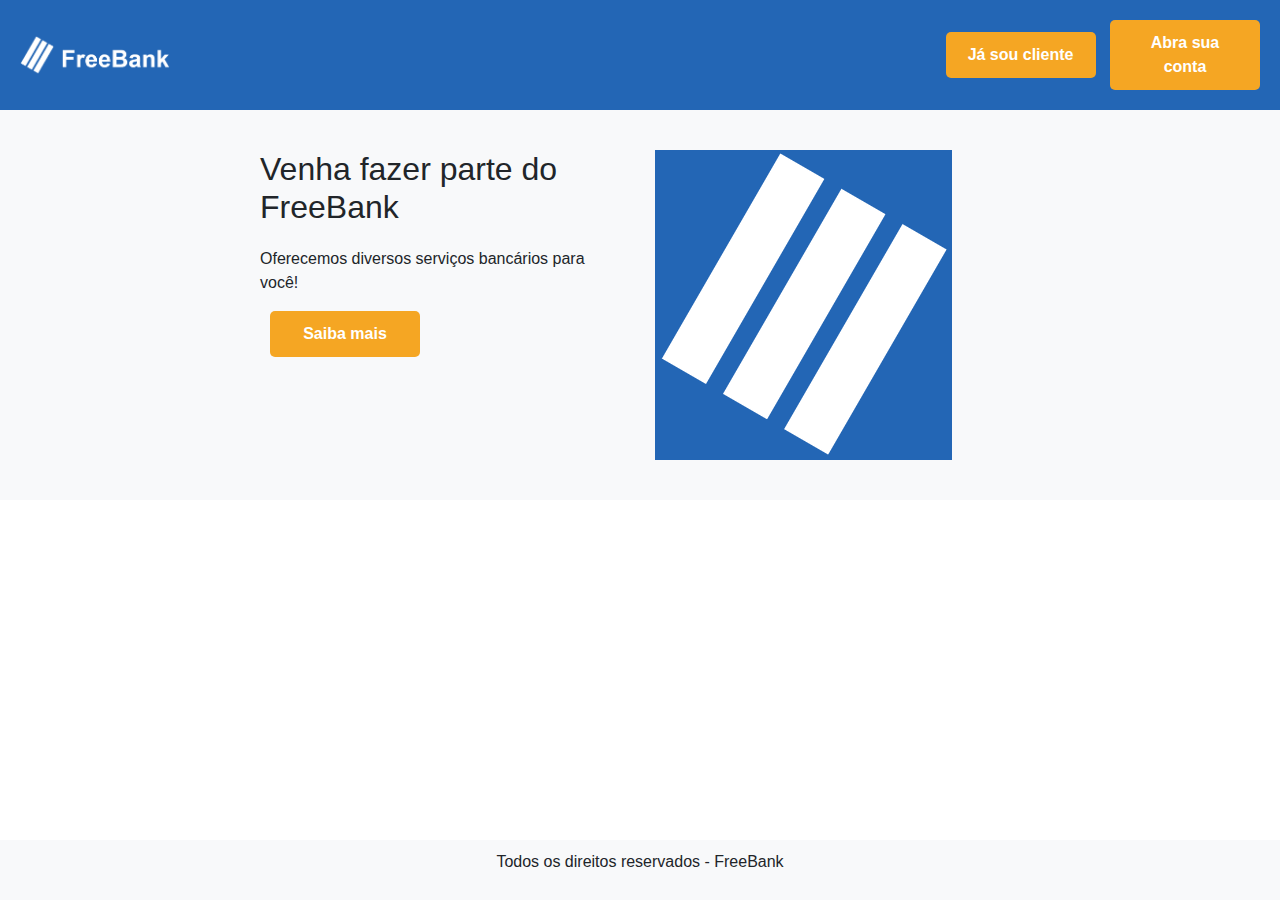
<file: index.html>
<!DOCTYPE html>
<html lang="pt-br">

<head>
    <meta charset="UTF-8">
    <meta name="viewport" content="width=device-width, initial-scale=1.0">
    <title>FreeBank - Seu banco livre</title>

    <link rel="stylesheet" href="https://stackpath.bootstrapcdn.com/bootstrap/4.3.1/css/bootstrap.min.css" 
        integrity="sha384-ggOyR0iXCbMQv3Xipma34MD+dH/1fQ784/j6cY/iJTQUOhcWr7x9JvoRxT2MZw1T" crossorigin="anonymous">
    <link rel="stylesheet" href="https://stackpath.bootstrapcdn.com/bootstrap/4.5.0/css/bootstrap.min.css" 
        integrity="sha384-OgVRvuATP1z7JjHLkuOU7Xw704+h835Lr+X6QLDv6g2s4FEtvcSvnapwEjwE6wo" crossorigin="anonymous">
    <link rel="stylesheet" href="css/style.css">
</head>

<body>
  <header>
    <a href="index.html">
      <img class="logo" src="img/Logo.png" alt="Logo da empresa">
  </a> 
  <div>
    <a href="login.html" class="btn">Já sou cliente</a>
    <a href="formulario.html" class="btn">Abra sua conta</a>
  </div>
  </header>

    <section class="main">
        <div class="container">
            <div class="row">
                <div class="col-md-6">
                    <h2>Venha fazer parte do FreeBank</h2>
                    <p>Oferecemos diversos serviços bancários para você!</p>
                    <a href="saibaMais.html" class="btn">Saiba mais</a>
                </div>
                <div class="col-md-6">
                    <img class="apresenta" src="img/apresenta.png" alt="Imagem ilustrativa">
                </div>
            </div>
        </div>
    </section>

    <footer class="footer">
        <p>Todos os direitos reservados - FreeBank</p>
    </footer>

    <!-- Incluindo os scripts do Bootstrap -->
    <script src="https://code.jquery.com/jquery-3.3.1.slim.min.js"
        integrity="sha384-q8i/X+965DzO0rT7abK41JStQIAqVgRVzpbzo5smXKp4YfRvH+8abtTE1Pi6jizo" crossorigin="anonymous"></script>
    <script src="https://cdnjs.cloudflare.com/ajax/libs/popper.js/1.14.7/umd/popper.min.js"
        integrity="sha384-UO2eT0CpHqdSJQ6hJty5KVphtPhzWj9WO1clHTMGa3JDZwrnQq4sF86dIHNDz0W1" crossorigin="anonymous"></script>
    <script src="https://stackpath.bootstrapcdn.com/bootstrap/4.3.1/js/bootstrap.min.js"
        integrity="sha384-JjSmVgyd0p3pXB1rRibZUAYoIIy6OrQ6VrjIEaFf/nJGzIxFDsf4x0xIM+B07jRM" crossorigin="anonymous"></script>
</body>

</html>
</file>
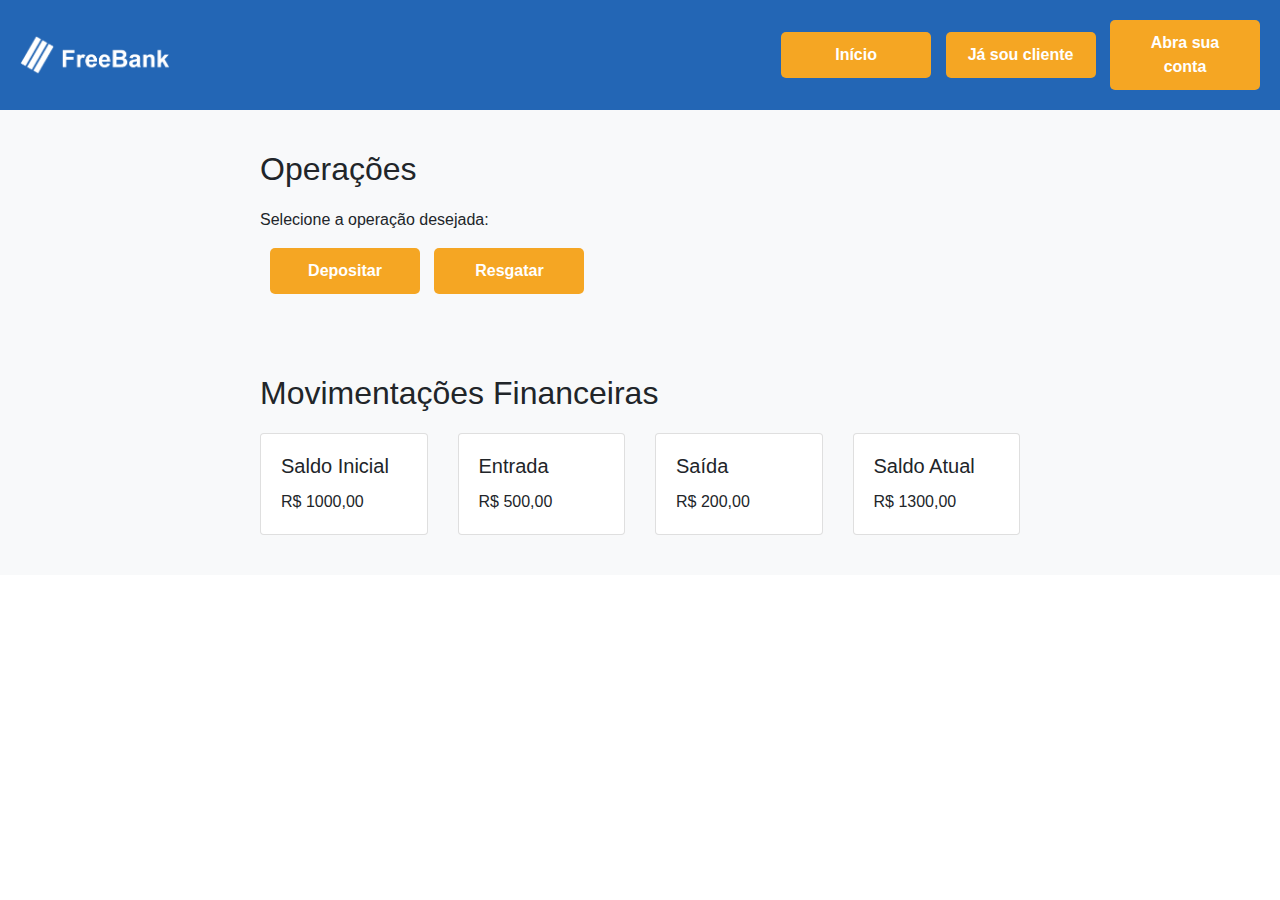
<file: operacao.html>
<!DOCTYPE html>
<html lang="pt-br">

<head>
    <meta charset="UTF-8">
    <meta name="viewport" content="width=device-width, initial-scale=1.0">
    <title>FreeBank - Operação</title>

    <link rel="stylesheet" href="https://stackpath.bootstrapcdn.com/bootstrap/4.3.1/css/bootstrap.min.css"
        integrity="sha384-ggOyR0iXCbMQv3Xipma34MD+dH/1fQ784/j6cY/iJTQUOhcWr7x9JvoRxT2MZw1T" crossorigin="anonymous">
    <link rel="stylesheet" href="css/style.css">
    
</head>

<body>
    <header>
        <a href="index.html">
          <img class="logo" src="img/Logo.png" alt="Logo da empresa">
      </a> 
      <div>
        <a href="index.html" class="btn">Início</a>
        <a href="login.html" class="btn">Já sou cliente</a>
        <a href="formulario.html" class="btn">Abra sua conta</a>
      </div>
      </header>

      <section class="main">
        <div class="container">
            <div class="row">
                <div class="col-md-6">
                    <h2>Operações</h2>
                    <p>Selecione a operação desejada:</p>
                    <a href="#" class="btn operacao-depositar">Depositar</a>
                    <a href="#" class="btn operacao-sacar">Resgatar</a>
                </div>
                <div class="col-md-6">
                    <div class="operacao-formulario">
                        <input type="number" id="valor" placeholder="Digite o valor">
                        <button class="btn btn-primary enviar">Enviar</button>
                    </div>
                </div>
            </div>
        </div>
    </section>
    

    <section class="main">
        <div class="container">
            <h2>Movimentações Financeiras</h2>
            <div class="row">
                <div class="col-md-6 col-lg-3">
                    <div class="card saldo-inicial">
                        <div class="card-body">
                            <h5 class="card-title">Saldo Inicial</h5>
                            <p class="card-text">R$ 1000,00</p>
                        </div>
                    </div>
                </div>
                <div class="col-md-6 col-lg-3">
                    <div class="card entrada">
                        <div class="card-body">
                            <h5 class="card-title">Entrada</h5>
                            <p class="card-text">R$ 500,00</p>
                        </div>
                    </div>
                </div>
                <div class="col-md-6 col-lg-3">
                    <div class="card saida">
                        <div class="card-body">
                            <h5 class="card-title">Saída</h5>
                            <p class="card-text">R$ 200,00</p>
                        </div>
                    </div>
                </div>
                <div class="col-md-6 col-lg-3">
                    <div class="card saldo-atual">
                        <div class="card-body">
                            <h5 class="card-title">Saldo Atual</h5>
                            <p class="card-text">R$ 1300,00</p>
                        </div>
                    </div>
                </div>
            </div>
        </div>
    </section>
    
    


    <!-- Incluindo os scripts do Bootstrap -->
    <script src="https://code.jquery.com/jquery-3.3.1.slim.min.js"
        integrity="sha384-q8i/X+965DzO0rT7abK41JStQIAqVgRVzpbzo5smXKp4YfRvH+8abtTE1Pi6jizo"
        crossorigin="anonymous"></script>
    <script src="https://cdnjs.cloudflare.com/ajax/libs/popper.js/1.14.7/umd/popper.min.js"
        integrity="sha384-UO2eT0CpHqdSJQ6hJty5KVphtPhzWj9WO1clHTMGa3JDZwrnQq4sF86dIHNDz0W1"
        crossorigin="anonymous"></script>
    <script src="https://stackpath.bootstrapcdn.com/bootstrap/4.3.1/js/bootstrap.min.js"
        integrity="sha384-JjSmVgyd0p3pXB1rRibZUAYoIIy6OrQ6VrjIEaFf/nJGzIxFDsf4x0xIM+B07jRM"
        crossorigin="anonymous"></script>

    <script>
        $(document).ready(function () {
            $('.operacao-depositar').click(function () {
                // Abrir a janela de depósito
                $('.operacao-formulario').toggleClass('aberto');
                $('#valor').attr('placeholder', 'Digite o valor a depositar');
                $('html, body').animate({
                    scrollTop: $(".operacao-formulario").offset().top
                }, 500);
            });

            $('.operacao-sacar').click(function () {
                // Abrir a janela de saque
                $('.operacao-formulario').toggleClass('aberto');
                $('#valor').attr('placeholder', 'Digite o valor a resgatar');
                $('html, body').animate({
                    scrollTop: $(".operacao-formulario").offset().top
                }, 500);
            });
        });
    </script>
</body>

</html>
</file>
<file: css/style.css>
/* Estilos gerais */
html, body {
  height: 100%;
  margin: 0;
  padding: 0;
  font-family: Arial, sans-serif;
}

/* Estilos para o cabeçalho */
header {
  display: flex;
  justify-content: space-between;
  align-items: center;
  padding: 20px;
  background-color: #2366B5;
}

.logo {
  width: 150px;
  height: auto;
}

.header-buttons {
  display: flex;
  flex-wrap: wrap;
}

.btn {
  display: inline-block;
  padding: 10px 20px;
  margin-left: 10px;
  border-radius: 5px;
  color: #FFF;
  background-color: #F5A623;
  text-decoration: none;
  font-weight: bold;
  text-align: center;
  transition: all .3s ease;
  width: 150px; /* Adicione esta propriedade para definir o tamanho dos botões */
}

.btn:hover {
  background-color: #FFF;
  color: #F5A623;
  border: 1px solid #F5A623;
}

/* Estilos para o formulário de login */
.main {
  background-color: #f8f9fa;
  padding: 20px;
}

.container {
  max-width: 800px;
  margin: 0 auto;
  padding: 20px;
}

h2 {
  margin-bottom: 20px;
}

.form-group {
  margin-bottom: 20px;
}

.form-check {
  margin-bottom: 20px;
}

.links {
  margin-top: 20px;
}

/* Estilos para a Mov. Financeira */

.row {
  display: flex;
}

.col-md-3 {
  flex: 1;
}


/* Estilos para o rodapé */
.footer {
  background-color: #f8f9fa;
  padding: 10px;
  text-align: center;
  position: absolute;
  bottom: 0;
  width: 100%;
}

/* Estilos responsivos */
@media (max-width: 576px) {
  .apresenta {
      display: none;
  }

  .btn {
      display: block;
      margin-top: 10px;
      width: 100%; /* Defina a largura total dos botões em dispositivos móveis */
  }
}


/* Estilos para a Mov. Financeira */
@media (max-width: 767.98px) {
  .col-md-6 {
      flex: 0 0 100%;
      max-width: 100%;
  }
}

/* Estilos para a Mov. Financeira somente na parte do placeholder */

@media (max-width: 576px) {
  .operacao-formulario {
      display: flex;
      flex-direction: column;
      align-items: center;
      margin-top: 20px; /* Adicione esse espaçamento para separar do botão Resgatar */
  }

  .operacao-formulario input[type="number"] {
      width: 100%;
      padding: 10px;
      margin-bottom: 10px;
      border: 1px solid #ccc;
  }

  .operacao-formulario .enviar {
      width: 100%;
  }
}



.operacao-formulario {
            height: 0;
            overflow: hidden;
            transition: height 0.3s;
        }

        .operacao-formulario.aberto {
            height: 200px;
        }

        .operacao-formulario input[type="number"] {
            width: 100%;
            padding: 10px;
            margin-bottom: 10px;
            border: 1px solid #ccc;
        }
</file>
